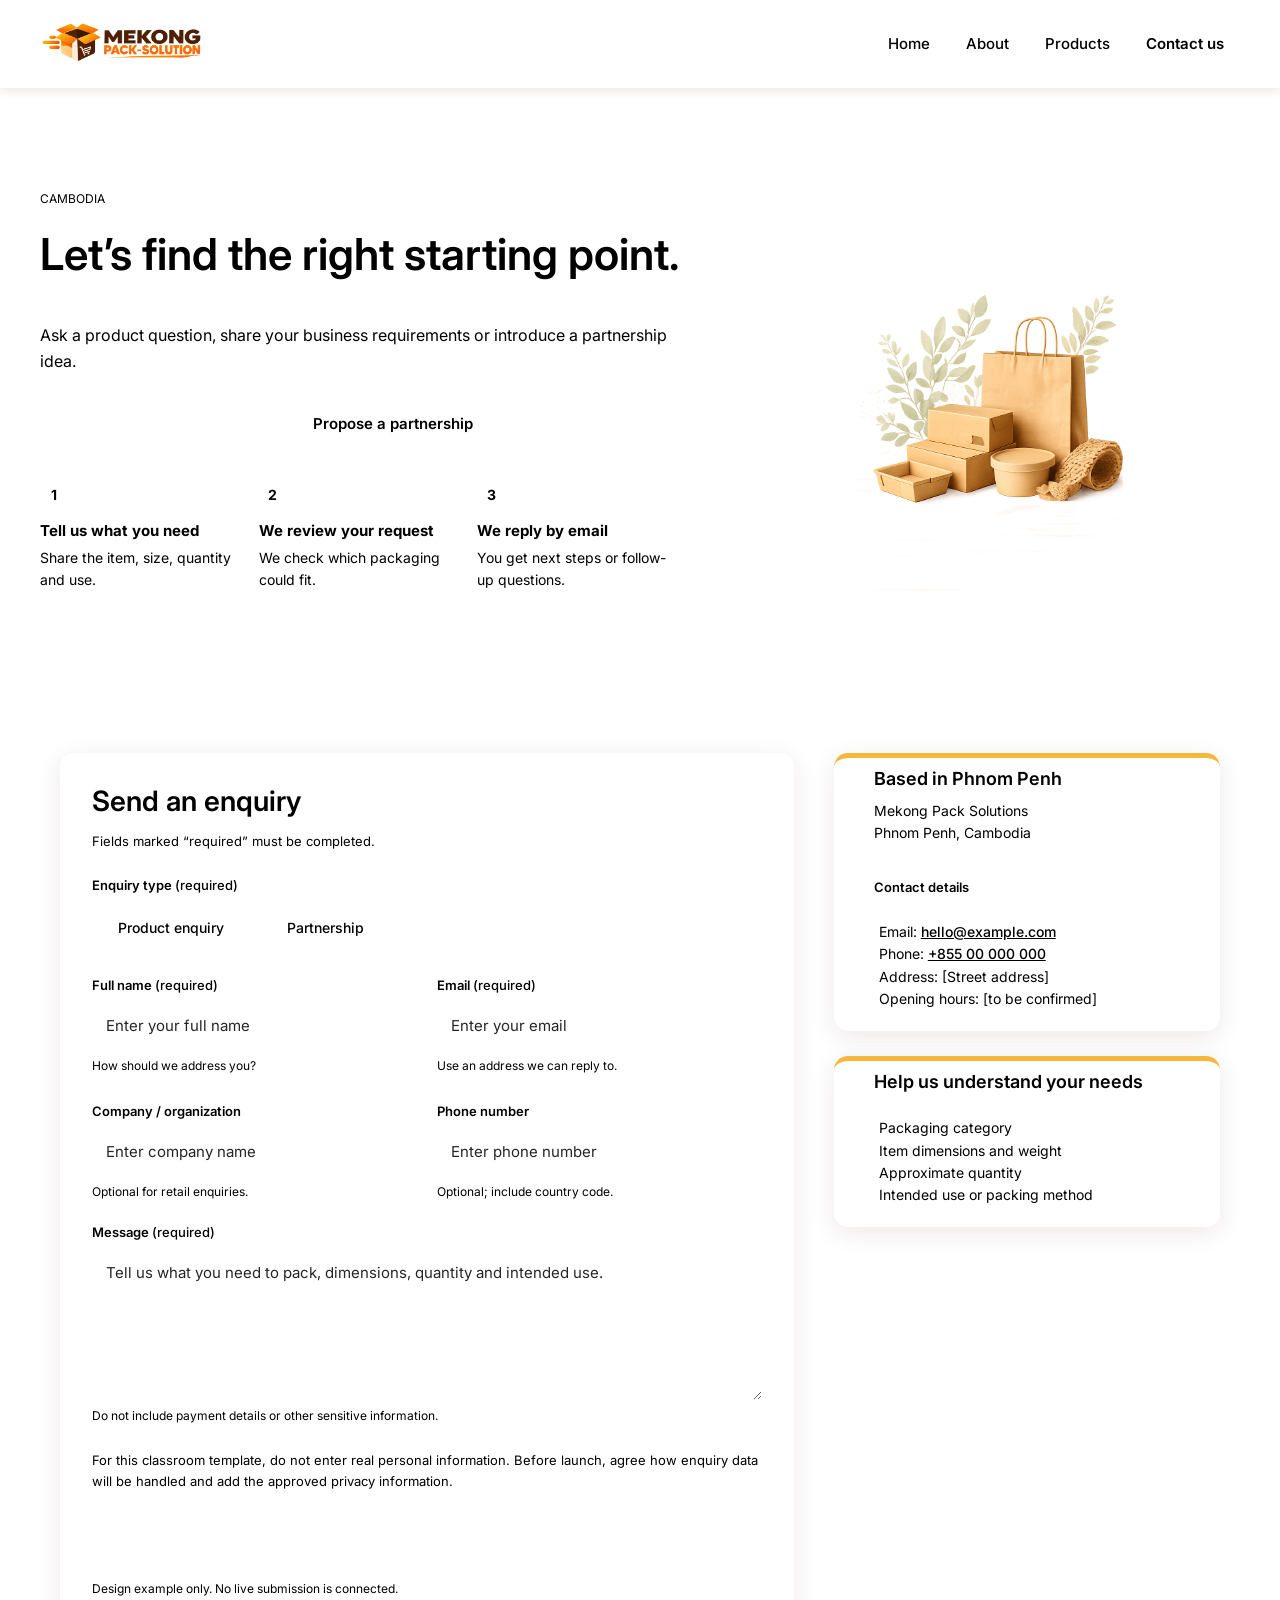
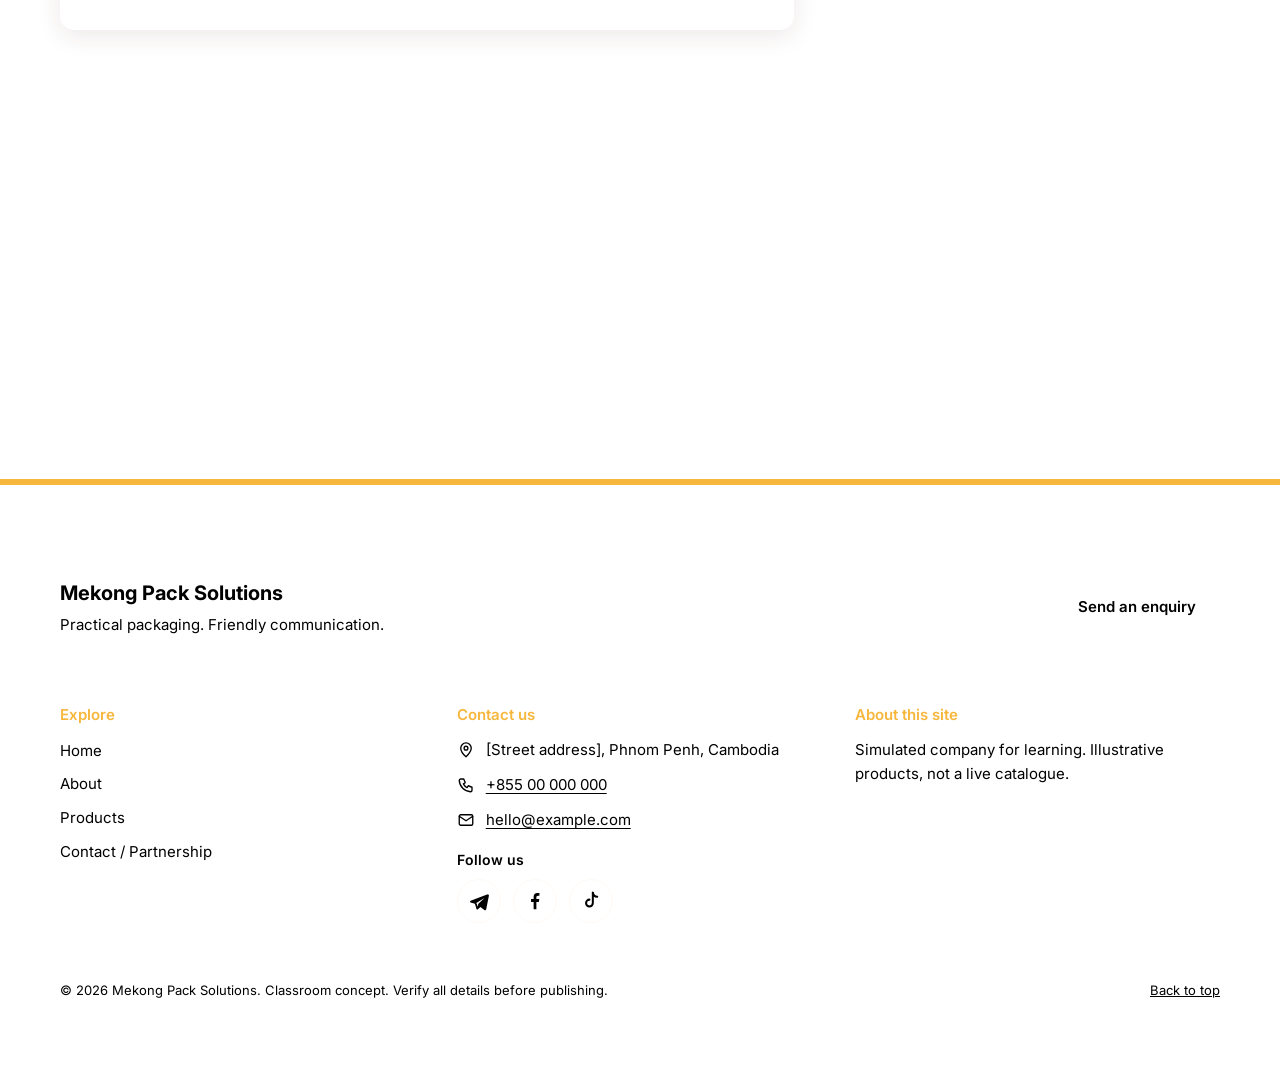
<file: contact.html>
<!DOCTYPE html>
<html lang="en">

<head>
    <meta charset="utf-8">
    <meta name="viewport" content="width=device-width, initial-scale=1, viewport-fit=cover">
    <title>Contact &amp; Partnership | Mekong Pack Solutions, Phnom Penh</title>
    <meta name="description"
        content="Ask Mekong Pack Solutions a product question, share your packaging requirements or propose a partnership. Based in Phnom Penh, Cambodia.">
    <meta name="robots" content="index, follow">
    <link rel="canonical" href="https://www.example.com/contact">
    <meta property="og:type" content="website">
    <meta property="og:title" content="Contact &amp; Partnership | Mekong Pack Solutions">
    <meta property="og:description"
        content="Send a product enquiry or introduce a partnership idea to Mekong Pack Solutions in Phnom Penh.">
    <link rel="preconnect" href="https://fonts.googleapis.com">
    <link rel="preconnect" href="https://fonts.gstatic.com" crossorigin>
    <link rel="stylesheet" href="https://fonts.googleapis.com/css2?family=Inter:wght@400;500;600;700&display=swap">
    <script type="application/ld+json">
  {
    "@context": "https://schema.org",
    "@type": "ContactPage",
    "name": "Contact & Partnership",
    "about": {
      "@type": "Organization",
      "name": "Mekong Pack Solutions",
      "address": { "@type": "PostalAddress", "addressLocality": "Phnom Penh", "addressCountry": "KH" }
    }
  }
  </script>
    <link rel="stylesheet" href="contact.css">
</head>

<body>
    <a class="skip-link" href="#main">Skip to main content</a>

    <header class="site-header">
        <div class="container">
            <a class="brand" href="contact.html">
                <img class="brand-logo" src="images/image.png" alt="Mekong Pack Solutions, home" width="720"
                    height="179" />
            </a>
            <nav class="site-nav" aria-label="Main">
                <ul>
                    <li><a href="/">Home</a></li>
                    <li><a href="/about">About</a></li>
                    <li><a href="/products">Products</a></li>
                    <li><a href="/contact" aria-current="page">Contact us</a></li>
                </ul>
            </nav>
        </div>
    </header>

    <main id="main">
        <section class="page-hero" aria-labelledby="page-title">
            <div class="container hero-inner">
                <div class="hero-copy">
                    <nav class="breadcrumb" aria-label="Breadcrumb">
                        <ol>
                            <li><span aria-current="page">CAMBODIA</span></li>
                        </ol>
                    </nav>
                    <h1 id="page-title">Let’s find the right starting point.</h1>
                    <p>Ask a product question, share your business requirements or introduce a partnership idea.</p>
                    <p class="hero-actions">
                        <a class="btn" href="#enquiry-title" data-type="product">Ask about a product</a>
                        <a class="btn btn-outline" href="#enquiry-title" data-type="partner">Propose a partnership</a>
                    </p>
                    <ol class="steps" aria-label="How an enquiry works">
                        <li><strong>Tell us what you need</strong><span>Share the item, size, quantity and use.</span>
                        </li>
                        <li><strong>We review your request</strong><span>We check which packaging could fit.</span></li>
                        <li><strong>We reply by email</strong><span>You get next steps or follow-up questions.</span>
                        </li>
                    </ol>
                </div>
                <img src="/images/Eco-Friendly Kraft Packaging Collection.png" alt="My Photo" width="350">
            </div>
        </section>

        <section class="contact">
            <div class="container">
                <section class="enquiry" aria-labelledby="enquiry-title">
                    <h2 id="enquiry-title">Send an enquiry</h2>
                    <p class="form-note">Fields marked “required” must be completed.</p>

                    <form id="enquiry-form" action="#" method="post" novalidate>
                        <fieldset>
                            <legend>Enquiry type <span class="req">(required)</span></legend>
                            <div class="segmented">
                                <input type="radio" id="type-product" name="enquiry-type" value="product" checked>
                                <label for="type-product">Product enquiry</label>
                                <input type="radio" id="type-partner" name="enquiry-type" value="partnership">
                                <label for="type-partner">Partnership</label>
                            </div>
                        </fieldset>

                        <div class="grid-2">
                            <div class="field">
                                <label for="full-name">Full name <span class="req">(required)</span></label>
                                <input type="text" id="full-name" name="name" autocomplete="name" required
                                    placeholder="Enter your full name" aria-describedby="name-hint name-error">
                                <span class="hint" id="name-hint">How should we address you?</span>
                                <span class="error" id="name-error" role="alert"></span>
                            </div>
                            <div class="field">
                                <label for="email">Email <span class="req">(required)</span></label>
                                <input type="email" id="email" name="email" autocomplete="email" required
                                    placeholder="Enter your email" aria-describedby="email-hint email-error">
                                <span class="hint" id="email-hint">Use an address we can reply to.</span>
                                <span class="error" id="email-error" role="alert"></span>
                            </div>
                        </div>
                        <div class="grid-2">
                            <div class="field">
                                <label for="company">Company / organization</label>
                                <input type="text" id="company" name="company" autocomplete="organization"
                                    placeholder="Enter company name" aria-describedby="company-hint">
                                <span class="hint" id="company-hint">Optional for retail enquiries.</span>
                            </div>
                            <div class="field">
                                <label for="phone">Phone number</label>
                                <input type="tel" id="phone" name="phone" autocomplete="tel"
                                    placeholder="Enter phone number" aria-describedby="phone-hint">
                                <span class="hint" id="phone-hint">Optional; include country code.</span>
                            </div>
                        </div>

                        <div class="field">
                            <label for="message">Message <span class="req">(required)</span></label>
                            <textarea id="message" name="message" required
                                placeholder="Tell us what you need to pack, dimensions, quantity and intended use."
                                aria-describedby="message-hint message-error"></textarea>
                            <span class="hint" id="message-hint">Do not include payment details or other sensitive
                                information.</span>
                            <span class="error" id="message-error" role="alert"></span>
                        </div>

                        <p class="privacy">For this classroom template, do not enter real personal information. Before
                            launch, agree how enquiry data will be handled and add the approved privacy information.</p>

                        <button class="btn" type="submit">Send enquiry</button>
                        <p class="form-status" id="form-status" role="status" aria-live="polite"></p>
                        <p class="demo-note">Design example only. No live submission is connected.</p>
                    </form>
                </section>

                <aside aria-label="Contact information and tips">
                    <section class="info-card" aria-labelledby="location-title">
                        <h2 id="location-title">Based in Phnom Penh</h2>
                        <address>
                            Mekong Pack Solutions<br>
                            Phnom Penh, Cambodia
                        </address>
                        <h3>Contact details</h3>
                        <ul class="todo-list">
                            <li>Email: <a href="mailto:hello@example.com">hello@example.com</a></li>
                            <li>Phone: <a href="tel:+85500000000">+855 00 000 000</a></li>
                            <li>Address: [Street address]</li>
                            <li>Opening hours: [to be confirmed]</li>
                        </ul>
                    </section>

                    <section class="info-card" aria-labelledby="help-title">
                        <h2 id="help-title">Help us understand your needs</h2>
                        <ul>
                            <li>Packaging category</li>
                            <li>Item dimensions and weight</li>
                            <li>Approximate quantity</li>
                            <li>Intended use or packing method</li>
                        </ul>
                    </section>
                </aside>
            </div>
        </section>

        <section class="cta-band" aria-labelledby="cta-title">
            <div class="container">
                <h2 id="cta-title">Interested in working together?</h2>
                <p>Suppliers and partners: introduce your organization, the packaging you supply or the collaboration
                    you propose. Select “Partnership” in your enquiry and include the information needed to start a
                    useful conversation.</p>
            </div>
        </section>
    </main>

    <footer class="site-footer">
        <div class="container">
            <div class="footer-top">
                <div class="footer-brand">
                    <strong>Mekong Pack Solutions</strong>
                    <p>Practical packaging. Friendly communication.</p>
                </div>
                <a class="footer-cta" href="#enquiry-title">Send an enquiry</a>
            </div>

            <div class="footer-grid">
                <nav aria-labelledby="footer-explore">
                    <h2 id="footer-explore">Explore</h2>
                    <ul>
                        <li><a href="/">Home</a></li>
                        <li><a href="/about">About</a></li>
                        <li><a href="/products">Products</a></li>
                        <li><a href="/contact">Contact / Partnership</a></li>
                    </ul>
                </nav>

                <section aria-labelledby="footer-contact">
                    <h2 id="footer-contact">Contact us</h2>
                    <address>
                        <ul class="contact-list">
                            <li><svg viewBox="0 0 24 24" width="18" height="18" aria-hidden="true" focusable="false"
                                    fill="none" stroke="currentColor" stroke-width="1.8" stroke-linecap="round"
                                    stroke-linejoin="round">
                                    <path d="M12 21s7-6.2 7-11.5A7 7 0 0 0 5 9.5C5 14.8 12 21 12 21z" />
                                    <circle cx="12" cy="9.5" r="2.5" />
                                </svg><span>[Street address], Phnom Penh, Cambodia</span></li>
                            <li><svg viewBox="0 0 24 24" width="18" height="18" aria-hidden="true" focusable="false"
                                    fill="none" stroke="currentColor" stroke-width="1.8" stroke-linecap="round"
                                    stroke-linejoin="round">
                                    <path
                                        d="M5 4h4l2 5-2.5 1.5a11 11 0 0 0 5 5L15 13l5 2v4a2 2 0 0 1-2 2A16 16 0 0 1 3 6a2 2 0 0 1 2-2z" />
                                </svg><span><a href="tel:+85500000000">+855 00 000 000</a></span></li>
                            <li><svg viewBox="0 0 24 24" width="18" height="18" aria-hidden="true" focusable="false"
                                    fill="none" stroke="currentColor" stroke-width="1.8" stroke-linecap="round"
                                    stroke-linejoin="round">
                                    <rect x="3" y="5" width="18" height="14" rx="2" />
                                    <path d="m3 7 9 6 9-6" />
                                </svg><span><a href="mailto:hello@example.com">hello@example.com</a></span></li>
                        </ul>
                    </address>
                    <nav class="social" aria-label="Social media">
                        <h3 class="social-title">Follow us</h3>
                        <ul class="social-list">
                            <li>
                                <a href="https://t.me/your-username" target="_blank" rel="noopener noreferrer"
                                    aria-label="Telegram (opens in a new tab)">
                                    <svg viewBox="0 0 24 24" width="22" height="22" aria-hidden="true"
                                        focusable="false">
                                        <path fill="currentColor" fill-rule="evenodd"
                                            d="M21.5 4.5 2.9 11.7c-.9.4-.9 1.6 0 1.9l4.6 1.5 1.8 5.5c.2.7 1.1.9 1.6.4l2.6-2.4 4.7 3.4c.6.4 1.4.1 1.6-.6l3-15.2c.2-.9-.7-1.6-1.5-1.3zM9.1 14.2l8.8-5.5-6.8 6.6-.3 3z" />
                                    </svg>
                                </a>
                            </li>
                            <li>
                                <a href="https://facebook.com/your-page" target="_blank" rel="noopener noreferrer"
                                    aria-label="Facebook (opens in a new tab)">
                                    <svg viewBox="0 0 24 24" width="22" height="22" aria-hidden="true"
                                        focusable="false">
                                        <path fill="currentColor"
                                            d="M13.5 21v-8h2.7l.5-3.2h-3.2V7.9c0-.9.4-1.7 1.8-1.7h1.5V3.4c-.3 0-1.2-.2-2.3-.2-2.4 0-4 1.4-4 4.1v2.5H7.7V13h2.8v8z" />
                                    </svg>
                                </a>
                            </li>
                            <li>
                                <a href="https://tiktok.com/@your-account" target="_blank" rel="noopener noreferrer"
                                    aria-label="TikTok (opens in a new tab)">
                                    <svg viewBox="0 0 24 24" width="22" height="22" aria-hidden="true"
                                        focusable="false">
                                        <g fill="none" stroke="currentColor" stroke-width="2.2" stroke-linecap="round"
                                            stroke-linejoin="round">
                                            <path d="M14 3v11.2a3.7 3.7 0 1 1-3.7-3.7" />
                                            <path d="M14 3c.4 2.6 2 4.2 4.8 4.4" />
                                        </g>
                                    </svg>
                                </a>
                            </li>
                        </ul>
                    </nav>
                </section>

                <section aria-labelledby="footer-about">
                    <h2 id="footer-about">About this site</h2>
                    <p>Simulated company for learning. Illustrative products, not a live catalogue.</p>
                </section>
            </div>

            <div class="footer-bottom">
                <p>© <span id="year">2026</span> Mekong Pack Solutions. Classroom concept. Verify all details before
                    publishing.</p>
                <a href="#main">Back to top</a>
            </div>
        </div>
    </footer>

    <script>
        (function () {
            var form = document.getElementById("enquiry-form");
            var status = document.getElementById("form-status");
            var message = document.getElementById("message");
            var hints = {
                product: "Tell us what you need to pack, dimensions, quantity and intended use.",
                partnership: "Tell us about your organization, what you supply and the collaboration you propose."
            };
            try { document.getElementById("year").textContent = new Date().getFullYear(); } catch (e) { }

            document.querySelectorAll("[data-type]").forEach(function (link) {
                link.addEventListener("click", function () {
                    var radio = document.getElementById("type-" + link.dataset.type);
                    if (radio) { radio.checked = true; message.placeholder = hints[radio.value]; }
                });
            });

            form.addEventListener("change", function (e) {
                if (e.target.name === "enquiry-type") message.placeholder = hints[e.target.value];
            });

            function check(id, text, test) {
                var el = document.getElementById(id), err = document.getElementById(id + "-error");
                var ok = test ? test(el.value.trim()) : el.value.trim() !== "";
                el.setAttribute("aria-invalid", ok ? "false" : "true");
                err.textContent = ok ? "" : text;
                return ok;
            }

            form.addEventListener("submit", function (e) {
                e.preventDefault();
                var results = [
                    check("full-name", "Enter your full name."),
                    check("email", "Enter an email address we can reply to, like name@example.com.", function (v) { return /^[^\s@]+@[^\s@]+\.[^\s@]+$/.test(v); }),
                    check("message", "Tell us what you need so we can reply usefully.")
                ];
                if (results.every(Boolean)) {
                    status.textContent = "Thank you. This is a design example, so your enquiry was not sent.";
                    form.reset();
                } else {
                    status.textContent = "Please fix the highlighted fields and try again.";
                    var first = form.querySelector('[aria-invalid="true"]');
                    if (first) first.focus();
                }
            });
        })();
    </script>
</body>

</html>
</file>
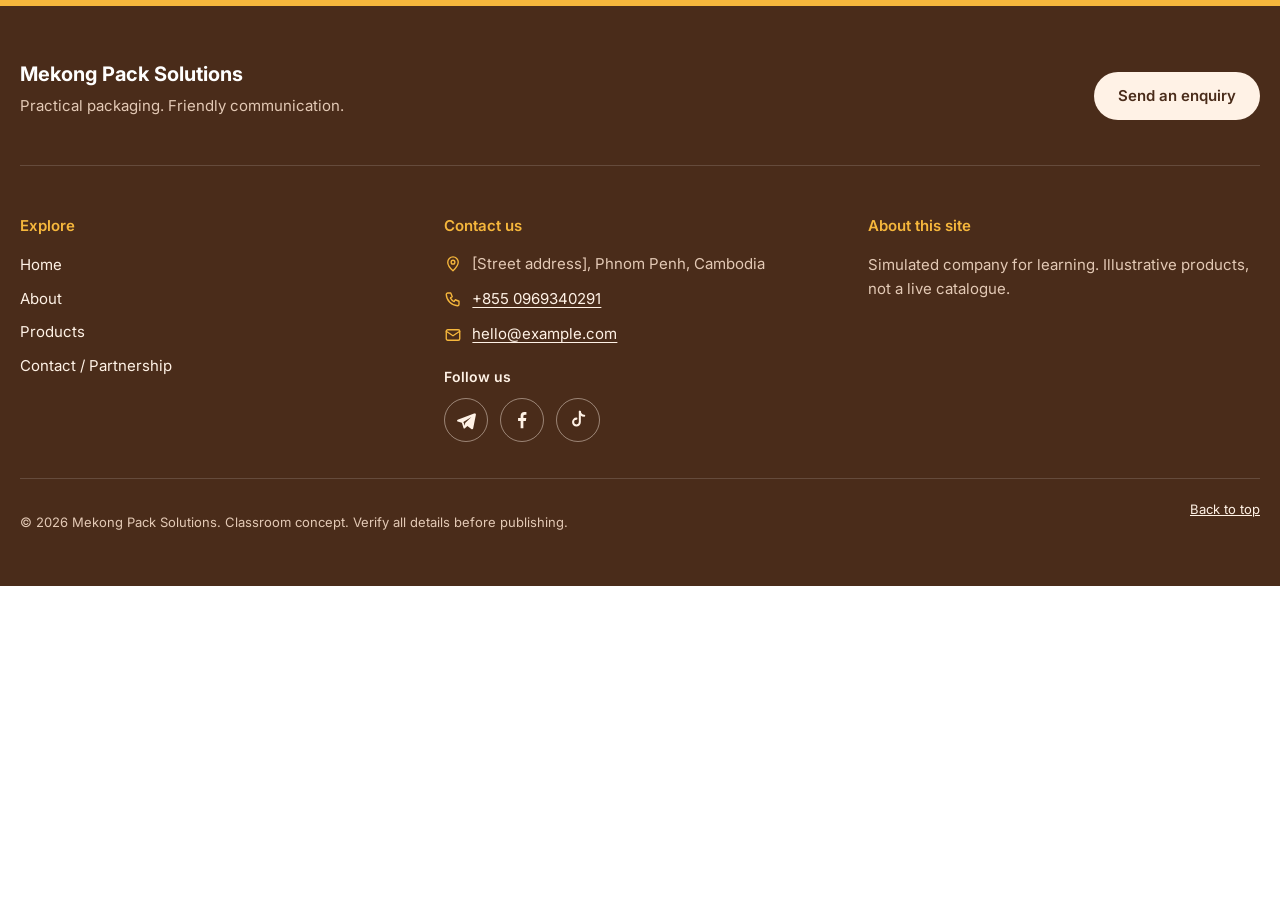
<file: footer.html>
<!DOCTYPE html>
<html lang="en">

<head>
    <meta charset="UTF-8">
    <meta name="viewport" content="width=device-width, initial-scale=1.0">
    <title>footer</title>
    <link rel="stylesheet" href="footer.css">
    <link rel="stylesheet" href="https://fonts.googleapis.com/css2?family=Inter:wght@400;500;600;700&display=swap">
</head>

<body>
    <footer class="site-footer">
        <div class="container">
            <div class="footer-top">
                <div class="footer-brand">
                    <strong>Mekong Pack Solutions</strong>
                    <p>Practical packaging. Friendly communication.</p>
                </div>
                <a class="footer-cta" href="#enquiry-title">Send an enquiry</a>
            </div>

            <div class="footer-grid">
                <nav aria-labelledby="footer-explore">
                    <h2 id="footer-explore">Explore</h2>
                    <ul>
                        <li><a href="/">Home</a></li>
                        <li><a href="/about">About</a></li>
                        <li><a href="/products">Products</a></li>
                        <li><a href="/contact">Contact / Partnership</a></li>
                    </ul>
                </nav>

                <section aria-labelledby="footer-contact">
                    <h2 id="footer-contact">Contact us</h2>
                    <address>
                        <ul class="contact-list">
                            <li><svg viewBox="0 0 24 24" width="18" height="18" aria-hidden="true" focusable="false"
                                    fill="none" stroke="currentColor" stroke-width="1.8" stroke-linecap="round"
                                    stroke-linejoin="round">
                                    <path d="M12 21s7-6.2 7-11.5A7 7 0 0 0 5 9.5C5 14.8 12 21 12 21z" />
                                    <circle cx="12" cy="9.5" r="2.5" />
                                </svg><span>[Street address], Phnom Penh, Cambodia</span></li>
                            <li><svg viewBox="0 0 24 24" width="18" height="18" aria-hidden="true" focusable="false"
                                    fill="none" stroke="currentColor" stroke-width="1.8" stroke-linecap="round"
                                    stroke-linejoin="round">
                                    <path
                                        d="M5 4h4l2 5-2.5 1.5a11 11 0 0 0 5 5L15 13l5 2v4a2 2 0 0 1-2 2A16 16 0 0 1 3 6a2 2 0 0 1 2-2z" />
                                </svg><span><a href="tel:+8550969340291">+855 0969340291</a></span></li>
                            <li><svg viewBox="0 0 24 24" width="18" height="18" aria-hidden="true" focusable="false"
                                    fill="none" stroke="currentColor" stroke-width="1.8" stroke-linecap="round"
                                    stroke-linejoin="round">
                                    <rect x="3" y="5" width="18" height="14" rx="2" />
                                    <path d="m3 7 9 6 9-6" />
                                </svg><span><a href="mailto:hello@example.com">hello@example.com</a></span></li>
                        </ul>
                    </address>
                    <nav class="social" aria-label="Social media">
                        <h3 class="social-title">Follow us</h3>
                        <ul class="social-list">
                            <li>
                                <a href="https://t.me/your-username" target="_blank" rel="noopener noreferrer"
                                    aria-label="Telegram (opens in a new tab)">
                                    <svg viewBox="0 0 24 24" width="22" height="22" aria-hidden="true"
                                        focusable="false">
                                        <path fill="currentColor" fill-rule="evenodd"
                                            d="M21.5 4.5 2.9 11.7c-.9.4-.9 1.6 0 1.9l4.6 1.5 1.8 5.5c.2.7 1.1.9 1.6.4l2.6-2.4 4.7 3.4c.6.4 1.4.1 1.6-.6l3-15.2c.2-.9-.7-1.6-1.5-1.3zM9.1 14.2l8.8-5.5-6.8 6.6-.3 3z" />
                                    </svg>
                                </a>
                            </li>
                            <li>
                                <a href="https://facebook.com/your-page" target="_blank" rel="noopener noreferrer"
                                    aria-label="Facebook (opens in a new tab)">
                                    <svg viewBox="0 0 24 24" width="22" height="22" aria-hidden="true"
                                        focusable="false">
                                        <path fill="currentColor"
                                            d="M13.5 21v-8h2.7l.5-3.2h-3.2V7.9c0-.9.4-1.7 1.8-1.7h1.5V3.4c-.3 0-1.2-.2-2.3-.2-2.4 0-4 1.4-4 4.1v2.5H7.7V13h2.8v8z" />
                                    </svg>
                                </a>
                            </li>
                            <li>
                                <a href="https://tiktok.com/@your-account" target="_blank" rel="noopener noreferrer"
                                    aria-label="TikTok (opens in a new tab)">
                                    <svg viewBox="0 0 24 24" width="22" height="22" aria-hidden="true"
                                        focusable="false">
                                        <g fill="none" stroke="currentColor" stroke-width="2.2" stroke-linecap="round"
                                            stroke-linejoin="round">
                                            <path d="M14 3v11.2a3.7 3.7 0 1 1-3.7-3.7" />
                                            <path d="M14 3c.4 2.6 2 4.2 4.8 4.4" />
                                        </g>
                                    </svg>
                                </a>
                            </li>
                        </ul>
                    </nav>
                </section>

                <section aria-labelledby="footer-about">
                    <h2 id="footer-about">About this site</h2>
                    <p>Simulated company for learning. Illustrative products, not a live catalogue.</p>
                </section>
            </div>

            <div class="footer-bottom">
                <p>© <span id="year">2026</span> Mekong Pack Solutions. Classroom concept. Verify all details before
                    publishing.</p>
                <a href="#main">Back to top</a>
            </div>
        </div>
    </footer>
</body>

</html>
</file>
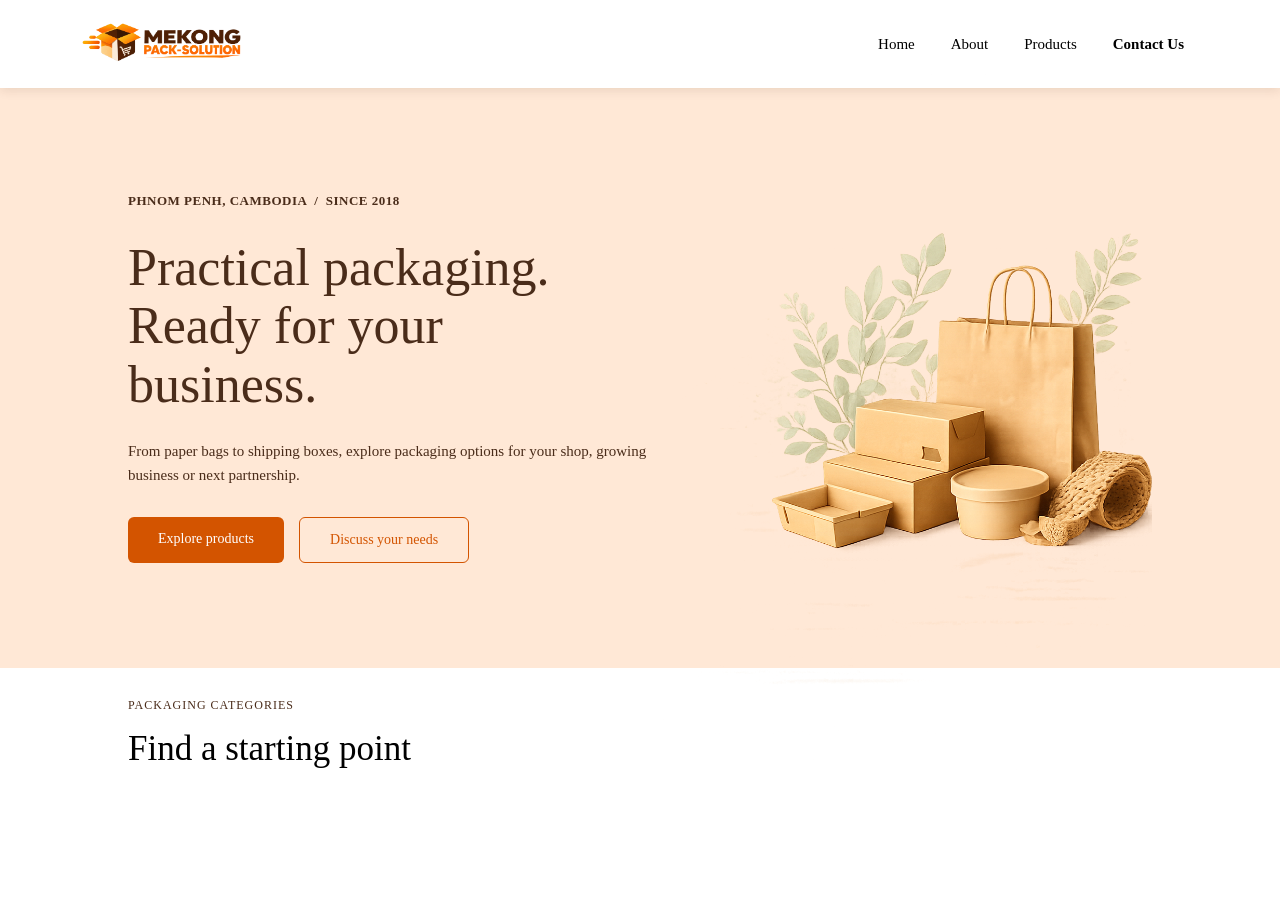
<file: home.html>
<!DOCTYPE html>
<html lang="en">
<head>
    <meta charset="UTF-8">
    <meta name="viewport" content="width=device-width, initial-scale=1.0">
    <title>Mekong Pack Solution</title>
    <link rel="stylesheet" href="style.css">
</head>
<body>
    
       <header class="site-header">
        <div class="container">

            <!-- Website Logo -->
            <a class="brand" href="index.html">
                <img class="brand-logo" src="/img/image.png" alt="Mekong Pack Solutions Logo">
            </a>

            <!-- Navigation -->
            <nav class="site-nav" aria-label="Main navigation">
                <ul>
                    <li><a href="/home.html">Home</a></li>
                    <li><a href="/about">About</a></li>
                    <li><a href="/products">Products</a></li>
                    <li>
                        <a href="/contact" aria-current="page">
                            Contact Us
                        </a>
                    </li>
                </ul>
            </nav>

        </div>
    </header>

    <main class="hero-section">

        <div class="hero-content">

            <p class="location">
                PHNOM PENH, CAMBODIA &nbsp;/&nbsp; SINCE 2018
            </p>

            <h1>
                Practical packaging.<br>
                Ready for your<br>
                business.
            </h1>

            <p class="description">
                From paper bags to shipping boxes, explore packaging
                options for your shop, growing business or next partnership.
            </p>

            <div class="buttons">
                <a href="#" class="btn-primary">
                    Explore products
                </a>

                <a href="#" class="btn-secondary">
                    Discuss your needs
                </a>
            </div>

        </div>


        
        <div class="hero-image">
            <img src="/img/Packaging .png" alt="Packaging products">
        </div>

    </main>

    <section class="categories">

        <p>PACKAGING CATEGORIES</p>

        <h2>Find a starting point</h2>

    </section>

</body>
</html>
</file>
<file: contact.css>
:root {
  --font: "Inter", system-ui, "Segoe UI", Arial, sans-serif;
}

@media (prefers-color-scheme: dark) {
  :root {
    --page-bg: #fff9f3;
    --tint: #ffe8d6;
    --section-bg: #ffeedf;
    --card: #ffffff;
    --hero-from: #ffe8d6;
    --hero-to: #ffcfa6;
    --text: #4a2c1a;
    --text-soft: #6b4a36;
    --primary: #d35400;
    --primary-dark: #d35400;
    --on-primary: #1a0e05;
    --input-border: #9c8e82;
    --error: #ffb4ab;
    --focus: #8ab4ff;
    --footer-bg: #0f0a07;
    --footer-text: #eadfd4;
    --footer-soft: #b9a999;
  }
}

*,
*::before,
*::after {
  box-sizing: border-box;
}

html {
  scroll-behavior: smooth;
  scroll-padding-top: 5rem;
}

body {
  margin: 0;
  background: var(--page-bg);
  color: var(--text);
  font: 400 1rem/1.6 var(--font);
}

h1,
h2,
h3 {
  margin: 0;
  color: var(--text);
  line-height: 1.2;
}

p {
  margin: 0;
}

a {
  color: inherit;
}

:focus-visible {
  outline: 3px solid var(--focus);
  outline-offset: 3px;
  border-radius: 4px;
}

.container {
  width: 100%;
  margin-inline: auto;
  padding: 40px;
}

.skip-link {
  position: absolute;
  top: -4rem;
  left: 1rem;
  z-index: 100;
  padding: 0.6rem 1rem;
  border-radius: 6px;
  background: var(--primary-dark);
  color: var(--on-primary);
  font-weight: 600;
}

.skip-link:focus {
  top: 1rem;
}

@media (prefers-reduced-motion: reduce) {
  html {
    scroll-behavior: auto;
  }

  * {
    transition: none !important;
  }
}

.site-header {
  position: sticky;
  top: 0;
  z-index: 50;
  background: var(--page-bg);
  box-shadow: 0 2px 10px rgba(74, 44, 26, 0.12);
}

.site-header .container {
  display: flex;
  align-items: center;
  justify-content: space-between;
  flex-wrap: wrap;
  flex-shrink: 0;
  gap: 1rem;
  padding-block: 1rem;
}

.brand {
  display: inline-flex;
  align-items: center;
  text-decoration: none;
}

.brand-logo {
  display: block;
  height: 3.5rem;
  width: auto;
}

.site-nav ul {
  display: flex;
  gap: 0.25rem;
  margin: 0;
  padding: 0;
  list-style: none;
}

.site-nav a {
  display: inline-block;
  padding: 0.55rem 1rem;
  border-radius: 999px;
  font-size: 0.9375rem;
  font-weight: 500;
  text-decoration: none;
  transition: background-color 0.15s;
}

.site-nav a:hover {
  background: var(--tint);
}

.site-nav a[aria-current="page"] {
  background: var(--primary-dark);
  color: var(--on-primary);
  font-weight: 600;
}

.btn {
  padding: 0.85rem 2.4rem;
  border: 0;
  border-radius: 6px;
  background: var(--primary-dark);
  color: white;
  font: inherit;
  font-size: 0.9375rem;
  font-weight: 600;
  cursor: pointer;
}

.btn:hover {
  filter: brightness(0.88);
}

a.btn {
  display: inline-block;
  text-decoration: none;
  text-align: center;
}

.btn-outline {
  background: transparent;
  color: var(--primary-dark);
  box-shadow: inset 0 0 0 2px var(--primary-dark);
}

.btn-outline:hover {
  background: var(--page-bg);
  filter: none;
}

.page-hero {
  background: linear-gradient(135deg, var(--hero-from), var(--hero-to));
}

.breadcrumb {
  margin-bottom: 1.25rem;
  color: var(--text-soft);
  font-size: 0.75rem;
}

.breadcrumb ol {
  display: flex;
  gap: 0.4rem;
  margin: 0;
  padding: 0;
  list-style: none;
}

.breadcrumb li + li::before {
  content: "/";
  margin-right: 0.4rem;
}

.page-hero h1 {
  margin-bottom: 1.25rem;
  font-size: clamp(2rem, 5vw, 2.75rem);
  font-weight: 600;
}

.page-hero h1::after {
  content: "";
  display: block;
  width: 4.5rem;
  height: 6px;
  margin-top: 1rem;
  border-radius: 3px;
  background: linear-gradient(90deg, var(--primary), var(--sun));
}

.page-hero p {
  max-width: 40rem;
  color: var(--text-soft);
}

.hero-inner {
  display: grid;
  grid-template-columns: minmax(0, 1.5fr) minmax(0, 1fr);
  gap: 2rem;
  align-items: center;
}

.hero-art {
  width: 100%;
  height: auto;
  max-width: 24rem;
  justify-self: end;
}

.hero-actions {
  display: flex;
  flex-wrap: wrap;
  gap: 0.75rem;
  margin-top: 1.5rem;
}

.steps {
  list-style: none;
  counter-reset: step;
  margin: 2rem 0 0;
  padding: 0;
  display: grid;
  grid-template-columns: repeat(3, minmax(0, 1fr));
  gap: 1rem;
  max-width: 40rem;
}

.steps li {
  counter-increment: step;
  display: grid;
  gap: 0.25rem;
  align-content: start;
  font-size: 0.875rem;
}

.steps li::before {
  content: counter(step);
  display: grid;
  place-items: center;
  width: 1.75rem;
  height: 1.75rem;
  border-radius: 50%;
  background: var(--primary-dark);
  color: var(--on-primary);
  font-weight: 700;
  font-size: 0.875rem;
  margin-bottom: 0.35rem;
}

.steps strong {
  color: var(--text);
  font-size: 0.9375rem;
}

.steps span {
  color: var(--text-soft);
}

@media (max-width: 48rem) {
  .hero-inner {
    grid-template-columns: 1fr;
  }

  .hero-art {
    max-width: 15rem;
    justify-self: start;
  }
}

@media (max-width: 40rem) {
  .steps {
    grid-template-columns: 1fr;
  }
}

.contact {
  padding: 20px;
  background: var(--section-bg);
}

.contact .container {
  display: grid;
  grid-template-columns: 1.9fr 1fr;
  gap: 2.5rem;
  align-items: start;
}

.enquiry {
  padding: clamp(1.25rem, 3vw, 2rem);
  border-top: 5px solid var(--primary);
  border-radius: 14px;
  background: var(--card);
  box-shadow: 0 6px 24px rgba(74, 44, 26, 0.1);
}

.enquiry h2 {
  margin-bottom: 0.75rem;
  font-size: 1.75rem;
  font-weight: 600;
}

.form-note {
  margin-bottom: 1.5rem;
  color: var(--text-soft);
  font-size: 0.8125rem;
}

fieldset {
  min-width: 0;
  margin: 0 0 1.5rem;
  padding: 0;
  border: 0;
}

legend {
  margin-bottom: 0.6rem;
  padding: 0;
  font-size: 0.8125rem;
  font-weight: 600;
}

.segmented {
  display: flex;
  flex-wrap: wrap;
  gap: 0.75rem;
}

.segmented input {
  position: absolute;
  width: 1px;
  height: 1px;
  opacity: 0;
}

.segmented label {
  padding: 0.7rem 1.6rem;
  border: 1px solid var(--primary);
  border-radius: 6px;
  background: var(--card);
  color: var(--primary-dark);
  font-size: 0.875rem;
  font-weight: 500;
  cursor: pointer;
  transition:
    background-color 0.15s,
    color 0.15s;
}

.segmented input:checked + label {
  background: var(--primary-dark);
  color: var(--on-primary);
}

.segmented input:focus-visible + label {
  outline: 3px solid var(--focus);
  outline-offset: 3px;
}

.grid-2 {
  display: grid;
  grid-template-columns: 1fr 1fr;
  gap: 1.25rem;
  margin-bottom: 1.25rem;
}

.field {
  display: flex;
  flex-direction: column;
  gap: 0.35rem;
  min-width: 0;
}

.field > label {
  font-size: 0.8125rem;
  font-weight: 600;
}

.req {
  color: var(--primary-dark);
  font-weight: 500;
}

input[type="text"],
input[type="email"],
input[type="tel"],
textarea {
  width: 100%;
  padding: 0.8rem 0.9rem;
  border: 1px solid var(--input-border);
  border-radius: 8px;
  background: var(--page-bg);
  color: var(--text);
  font: inherit;
  font-size: 0.9375rem;
}

input:hover,
textarea:hover {
  border-color: var(--primary);
}

textarea {
  min-height: 9.5rem;
  resize: vertical;
}

::placeholder {
  color: var(--text-soft);
  opacity: 0.85;
}

.hint {
  color: var(--text-soft);
  font-size: 0.75rem;
}

.error {
  color: var(--error);
  font-size: 0.8125rem;
  font-weight: 500;
}

[aria-invalid="true"] {
  border-width: 2px;
  border-color: var(--error);
}

.privacy {
  max-width: 42rem;
  margin: 1.25rem 0;
  color: var(--text-soft);
  font-size: 0.8125rem;
}

.form-status {
  margin-top: 1rem;
  font-size: 0.875rem;
  font-weight: 500;
}

.demo-note {
  margin-top: 0.75rem;
  color: var(--text-soft);
  font-size: 0.75rem;
}

@media (max-width: 34rem) {
  .grid-2 {
    grid-template-columns: 1fr;
  }
}

@media (max-width: 52rem) {
  .contact .container {
    grid-template-columns: 1fr;
  }
}

.info-card {
  border-top: 5px solid #f6b73c;
  border-radius: 14px;
  background: var(--card);
  box-shadow: 0 6px 24px rgba(74, 44, 26, 0.1);
}

.info-card + .info-card {
  margin-top: 10px;
}

.info-card h2 {
  padding-top: 10px;
  padding-left: 40px;
  margin-bottom: 10px;
  font-size: 1.125rem;
  font-weight: 600;
}

.info-card h3 {
  padding-left: 40px;
  margin-bottom: 0.4rem;
  font-size: 0.8125rem;
  font-weight: 600;
}

.info-card address {
  padding-bottom: 20px;
  padding-left: 40px;
  margin-bottom: 1rem;
  font-size: 0.875rem;
  font-style: normal;
}

.info-card ul {
  list-style: none;
  padding-left: 20px;
  margin: 25px;
  font-size: 0.875rem;
  line-height: 1.6;
  padding-bottom: 20px;
}

.info-card .todo-list {
  list-style: none;
  color: var(--text-soft);
}

.todo-list a {
  color: var(--primary-dark);
  font-weight: 500;
}

.cta-band {
  padding-block: clamp(2rem, 6vw, 3.25rem);
  border-top: 6px solid var(--sun);
  background: var(--primary-dark);
  color: white;
}

.cta-band h2 {
  padding: 20px;
  margin-bottom: 0.9rem;
  color: white;
  font-size: 1.75rem;
  font-weight: 600;
}

.cta-band p {
  max-width: 52rem;
  padding: 20px;
}

.site-footer {
  padding: 20px;
  border-top: 6px solid #f6b73c;
  background: var(--footer-bg);
  color: var(--footer-text);
}

.site-footer :focus-visible {
  outline-color: #ffd7b8;
}

.footer-top {
  display: flex;
  flex-wrap: wrap;
  align-items: center;
  justify-content: space-between;
  gap: 1.5rem;
  padding-block: 2rem;
  border-bottom: 1px solid rgba(255, 255, 255, 0.15);
}

.footer-brand strong {
  display: block;
  color: var(--white);
  font-size: 1.25rem;
}

.footer-brand p {
  margin-top: 0.25rem;
  color: var(--footer-soft);
  font-size: 0.9375rem;
}

.footer-cta {
  display: inline-block;
  padding: 0.75rem 1.5rem;
  border-radius: 999px;
  background: var(--footer-text);
  color: var(--footer-bg);
  font-size: 0.9375rem;
  font-weight: 600;
  text-decoration: none;
  transition: background-color 0.15s;
}

.footer-cta:hover {
  background: white;
}

.footer-grid {
  display: grid;
  grid-template-columns: repeat(3, 1fr);
  gap: 2rem;
  padding-block: 2.25rem;
}

.footer-grid h2 {
  margin-bottom: 0.85rem;
  color: #f6b73c;
  font-size: 0.9375rem;
  font-weight: 600;
}

.footer-grid ul {
  display: grid;
  gap: 0.5rem;
  margin: 0;
  padding: 0;
  list-style: none;
}

.footer-grid a {
  display: inline-block;
  color: var(--footer-text);
  font-size: 0.9375rem;
  text-decoration: none;
}

.footer-grid a:hover {
  text-decoration: underline;
  text-underline-offset: 4px;
}

.footer-grid p,
.footer-grid address {
  color: var(--footer-soft);
  font-size: 0.9375rem;
  font-style: normal;
}

.social {
  margin-top: 1.25rem;
}

.footer-grid .social-title {
  margin: 0 0 0.6rem;
  color: var(--footer-text);
  font-size: 0.875rem;
  font-weight: 600;
}

.footer-grid .social-list {
  display: flex;
  gap: 0.75rem;
}

.footer-grid .social-list a {
  display: grid;
  place-items: center;
  width: 2.75rem;
  height: 2.75rem;
  border: 1.5px solid rgba(255, 242, 230, 0.45);
  border-radius: 50%;
  transition:
    background-color 0.15s,
    color 0.15s,
    border-color 0.15s;
}

.footer-grid .social-list a:hover {
  border-color: var(--sun);
  background: var(--sun);
  color: var(--footer-bg);
  text-decoration: none;
}

.footer-bottom {
  display: flex;
  flex-wrap: wrap;
  justify-content: space-between;
  gap: 1rem;
  padding-block: 1.25rem;
  border-top: 1px solid rgba(255, 255, 255, 0.15);
  color: var(--footer-soft);
  font-size: 0.8125rem;
}

.footer-bottom a {
  color: var(--footer-text);
}

.footer-grid .contact-list {
  gap: 0.7rem;
}

.contact-list li {
  display: flex;
  gap: 0.65rem;
  align-items: flex-start;
  color: var(--footer-soft);
  font-size: 0.9375rem;
}

.contact-list svg {
  flex: none;
  margin-top: 0.2rem;
  color: var(--sun);
}

.footer-grid .contact-list a {
  color: var(--footer-text);
  text-decoration: underline;
  text-underline-offset: 3px;
}

.footer-grid .contact-list a:hover {
  color: var(--sun);
}

@media (max-width: 40rem) {
  .footer-grid {
    grid-template-columns: 1fr;
    gap: 1.75rem;
  }
}
</file>
<file: footer.css>
:root {
  --primary: #d35400;
  --primary-dark: #a84300;
  --sun: #f6b73c;
  --white: #ffffff;
  --on-primary: #ffffff;

  --input-border: #9a7660;
  --error: #b3261e;
  --focus: #0b57d0;

  --footer-bg: #4a2c1a;
  --footer-text: #fff2e6;
  --footer-soft: #e3c9b5;

  --font: "Inter", system-ui, "Segoe UI", Arial, sans-serif;
}
*,
*::before,
*::after {
  box-sizing: border-box;
}

html {
  scroll-behavior: smooth;
  scroll-padding-top: 5rem;
}

body {
  margin: 0;
  background: var(--page-bg);
  color: var(--text);
  font: 400 1rem/1.6 var(--font);
}
.site-footer {
  padding: 20px;
  border-top: 6px solid var(--sun);
  background: var(--footer-bg);
  color: var(--footer-text);
}

.site-footer :focus-visible {
  outline-color: #ffd7b8;
}

.footer-top {
  display: flex;
  flex-wrap: wrap;
  align-items: center;
  justify-content: space-between;
  gap: 1.5rem;
  padding-block: 2rem;
  border-bottom: 1px solid rgba(255, 255, 255, 0.15);
}

.footer-brand strong {
  display: block;
  color: var(--white);
  font-size: 1.25rem;
}

.footer-brand p {
  margin-top: 0.25rem;
  color: var(--footer-soft);
  font-size: 0.9375rem;
}

.footer-cta {
  display: inline-block;
  padding: 0.75rem 1.5rem;
  border-radius: 999px;
  background: var(--footer-text);
  color: var(--footer-bg);
  font-size: 0.9375rem;
  font-weight: 600;
  text-decoration: none;
  transition: background-color 0.15s;
}

.footer-cta:hover {
  background: var(--white);
}

.footer-grid {
  display: grid;
  grid-template-columns: repeat(3, 1fr);
  gap: 2rem;
  padding-block: 2.25rem;
}

.footer-grid h2 {
  margin-bottom: 0.85rem;
  color: var(--sun);
  font-size: 0.9375rem;
  font-weight: 600;
}

.footer-grid ul {
  display: grid;
  gap: 0.5rem;
  margin: 0;
  padding: 0;
  list-style: none;
}

.footer-grid a {
  display: inline-block;
  color: var(--footer-text);
  font-size: 0.9375rem;
  text-decoration: none;
}

.footer-grid a:hover {
  text-decoration: underline;
  text-underline-offset: 4px;
}

.footer-grid p,
.footer-grid address {
  color: var(--footer-soft);
  font-size: 0.9375rem;
  font-style: normal;
}

.social {
  margin-top: 1.25rem;
}

.footer-grid .social-title {
  margin: 0 0 0.6rem;
  color: var(--footer-text);
  font-size: 0.875rem;
  font-weight: 600;
}

.footer-grid .social-list {
  display: flex;
  gap: 0.75rem;
}

.footer-grid .social-list a {
  display: grid;
  place-items: center;
  width: 2.75rem;
  height: 2.75rem;
  border: 1.5px solid rgba(255, 242, 230, 0.45);
  border-radius: 50%;
  transition:
    background-color 0.15s,
    color 0.15s,
    border-color 0.15s;
}

.footer-grid .social-list a:hover {
  border-color: var(--sun);
  background: var(--sun);
  color: var(--footer-bg);
  text-decoration: none;
}

.footer-bottom {
  display: flex;
  flex-wrap: wrap;
  justify-content: space-between;
  gap: 1rem;
  padding-block: 1.25rem;
  border-top: 1px solid rgba(255, 255, 255, 0.15);
  color: var(--footer-soft);
  font-size: 0.8125rem;
}

.footer-bottom a {
  color: var(--footer-text);
}

.footer-grid .contact-list {
  gap: 0.7rem;
}

.contact-list li {
  display: flex;
  gap: 0.65rem;
  align-items: flex-start;
  color: var(--footer-soft);
  font-size: 0.9375rem;
}

.contact-list svg {
  flex: none;
  margin-top: 0.2rem;
  color: var(--sun);
}

.footer-grid .contact-list a {
  color: var(--footer-text);
  text-decoration: underline;
  text-underline-offset: 3px;
}

.footer-grid .contact-list a:hover {
  color: var(--sun);
}

@media (max-width: 40rem) {
  .footer-grid {
    grid-template-columns: 1fr;
    gap: 1.75rem;
  }
}
</file>
<file: style.css>
@media (prefers-color-scheme: dark) {
  :root {
    --page-bg: #fff9f3;
    --tint: #ffe8d6;
    --section-bg: #ffeedf;
    --card: #ffffff;
    --hero-from: #ffe8d6;
    --hero-to: #ffcfa6;
    --text: #4a2c1a;
    --text-soft: #6b4a36;
    --primary: #d35400;
    --primary-dark: #d35400;
    --on-primary: #1a0e05;
    --input-border: #9c8e82;
    --error: #ffb4ab;
    --focus: #8ab4ff;
    --footer-bg: #0f0a07;
    --footer-text: #eadfd4;
    --footer-soft: #b9a999;
  }
}


*,
*::before,
*::after {
  box-sizing: border-box;
}

html {
  scroll-behavior: smooth;
  scroll-padding-top: 5rem;
}

body {
  margin: 0;
  background: var(--page-bg);
  color: var(--text);
  font: 400 1rem/1.6 var(--font);
}


h1,
h2,
h3 {
  margin: 0;
  color: var(--text);
  line-height: 1.2;
}


p {
  margin: 0;
}
a {
  color: inherit;
}

:focus-visible {
  outline: 3px solid var(--focus);
  outline-offset: 3px;
  border-radius: 4px;
}


.container {
  width: min(100% - 2.5rem, 70rem);
  margin-inline: auto;
}


.skip-link {
  position: absolute;
  top: -4rem;
  left: 1rem;

  z-index: 100;
  padding: 0.6rem 1rem;

  border-radius: 6px;
  background: var(--primary-dark);
  color: var(--on-primary);
  font-weight: 600;
}


.skip-link:focus {
  top: 1rem;
}


@media (prefers-reduced-motion: reduce) {
  html {
    scroll-behavior: auto;
  }
  * {
    transition: none !important;
  }
}


.site-header {
  position: sticky;
  top: 0;
  z-index: 50;
  background: var(--page-bg);
  border-bottom: 4px solid var(--sun);
  box-shadow: 0 2px 10px rgba(74, 44, 26, 0.12);
}


.site-header .container {
  display: flex;
  align-items: center;
  justify-content: space-between;
  flex-wrap: wrap;
  flex-shrink: 0;
  gap: 1rem;
  padding-block: 1rem;
}


.brand {
  display: inline-flex;
  align-items: center;
  text-decoration: none;
}


.brand-logo {
  display: block;
  height: 3.5rem;
  
  width: auto;
}


.site-nav ul {
  display: flex;
  gap: 0.25rem;
  margin: 0;
  padding: 0;
  list-style: none;
}


.site-nav a {

  display: inline-block;
  padding: 0.55rem 1rem;

  border-radius: 999px;
  font-size: 0.9375rem;

  font-weight: 500;

  text-decoration: none;

  transition: background-color 0.15s;
}


.site-nav a:hover {
  background: var(--tint);
}

.site-nav a[aria-current="page"] {
  background: var(--primary-dark);
  color: var(--on-primary);
  font-weight: 600;
}

@media (prefers-color-scheme: dark) {
  .brand {
    padding: 0.35rem 0.75rem;
    border-radius: 10px;
    background: #fff9f3;
  }
}


.btn {
  padding: 0.85rem 2.4rem;
  border: 0;
  border-radius: 6px;
  background: var(--primary-dark);
  color: var(--on-primary);
  font: inherit;
  font-size: 0.9375rem;
  font-weight: 600;
  cursor: pointer;
}


.btn:hover {
  filter: brightness(0.88);
}


a.btn {
  display: inline-block;
  text-decoration: none;
  text-align: center;
}


.btn-outline {
  background: transparent;
  color: var(--primary-dark);
  box-shadow: inset 0 0 0 2px var(--primary-dark);
}


.btn-outline:hover {
  background: var(--page-bg);
  filter: none;
}


/* HERO SECTION */

.hero-section {
    width: 100%;
    height: 580px;

    background-color: #FFE8d6;

    display: flex;
    align-items: center;
    justify-content: space-between;

    padding: 60px 10%;
}



.hero-content {
    width: 48%;
}

.location {
    font-size: 13px;
    font-weight: bold;
    letter-spacing: 0.5px;
    margin-bottom: 30px;

    color: #4A2C1A;
}

.hero-content h1 {
    font-size: 52px;
    line-height: 1.12;
    font-weight: 400;

    color: #4A2C1A;

    margin-bottom: 25px;
}

.description {
    width: 520px;

    font-size: 15px;
    line-height: 1.6;

    color: #4A2c1A;

    margin-bottom: 30px;
}



.buttons {
    display: flex;
    gap: 15px;

    transform: all 0.3s ease;
}

.btn-primary,
.btn-secondary {
    display: inline-block;

    padding: 14px 30px;

    border-radius: 6px;

    text-decoration: none;

    font-size: 14px;
}



.btn-primary {
    background-color: #D35400;
    color: white;
}

.btn-primary:hover {
    background-color: #D35400;
    transform: translateY(-5px);
    box-shadow: 0px 8px 20px #D35400 (0, 0, 0, 0.15);
}



.btn-secondary {
    border: 1px solid #D35400;
    color: #D35400;
    background-color: transparent;
}

.btn-secondary:hover {
    background-color: #eeeeea;
     transform: translateY(-5px);
    box-shadow: 0px 8px 20px #D35400 (0, 0, 0, 0.15);
}


.hero-image {
    width: 100%;

    display: flex;
    align-items: center;
    justify-content: center;
}

.hero-image img {
    width: 100%;
    max-width: 600px;
    height: auto;

    object-fit: contain;
}




.categories {
    padding: 30px 10%;
}

.categories p {
    font-size: 12px;
    letter-spacing: 1px;
    color: #4A2c1A;
    margin-bottom: 15px;
}

.categories h2 {
    font-size: 35px;
    font-weight: 400;
    col
}


/* RESPONSIVE */

@media (max-width: 900px) {

    .navbar {
        padding: 20px 5%;
    }

    nav {
        gap: 20px;
    }

    .hero-section {
        flex-direction: column;
        padding: 50px 5%;
    }

    .hero-content,
    .hero-image {
        width: 100%;
    }

    .hero-content {
        margin-bottom: 40px;
    }

    .hero-content h1 {
        font-size: 42px;
    }

    .description {
        width: 100%;
    }
}
</file>
